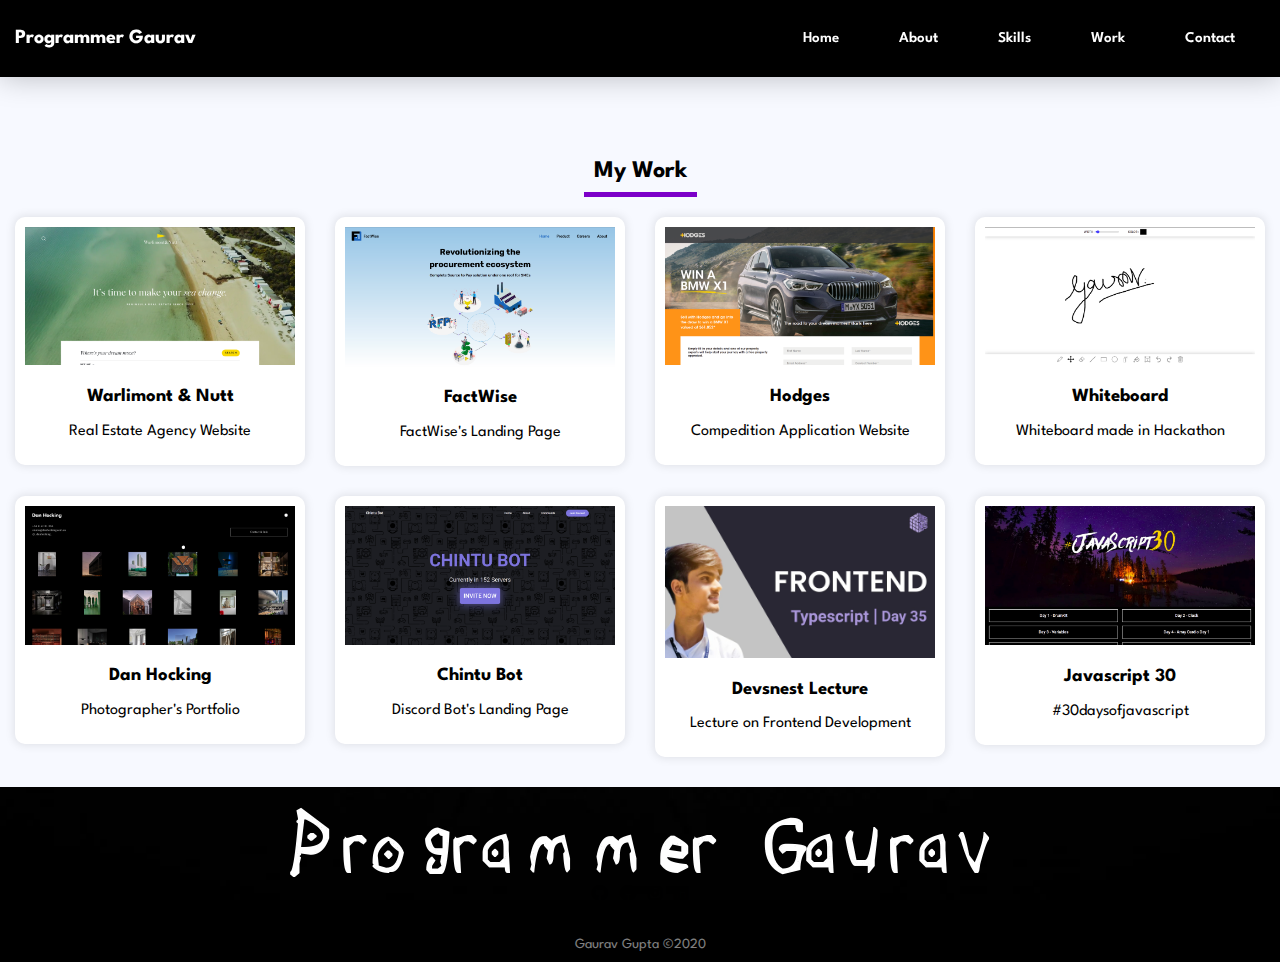
<file: projects/index.html>
<!DOCTYPE html>
<html>
	<head>
		<title>Programmer Gaurav | Gaurav Gupta | Contact | Web Developer</title>
		<meta name="viewport" content="width=device-width, initial-scale=1.0" />
		<link rel="icon" href="img/icon.png" />
		<link rel="stylesheet" href="https://use.fontawesome.com/releases/v5.8.1/css/all.css" />
		<link rel="stylesheet" href="../css/grid.min.css" />
		<link rel="stylesheet" href="../css/style.min.css" />
	</head>

	<body>
		<!-- Loader screen -->
		<div class="se-pre-con"></div>
		<!-- Loader Screen Ends -->
		<!-- Navbar Starts  -->
		<nav class="navbar">
			<div class="container">
				<a href="/#home" class="navbar-brand">
					<h1>Programmer Gaurav</h1>
				</a>
				<div class="toggle">
					<i class="fas fa-bars"></i>
				</div>
				<div class="navbar-nav">
					<a href="/#home" class="nav-item">Home</a>
					<a href="/#about" class="nav-item">About</a>
					<a href="/#skills" class="nav-item">Skills</a>
					<a href="/#work" class="nav-item">Work</a>
					<a href="/#contact" class="nav-item">Contact</a>
				</div>
			</div>
		</nav>
		<!-- Navbar Ends  -->
		<!-- projects Starts -->
		<section>
			<div class="container-fluid projects">
				<div class="row">
					<div class="col-12">
						<h2>My Work</h2>
					</div>
					<a href="https://www.wnre.com.au/" target="_blank" class="col-12 col-lg-3">
						<div class="project">
							<img src="./img/wnre.png" alt="" />
							<h3>Warlimont & Nutt</h3>
							<p>Real Estate Agency Website</p>
						</div>
					</a>
					<a href="https://factwise.io/" target="_blank" class="col-12 col-lg-3">
						<div class="project">
							<img src="./img/fw.png" alt="" />
							<h3>FactWise</h3>
							<p>FactWise's Landing Page</p>
						</div>
					</a>
					<a href="https://bmwcompetition.hodges.com.au/" target="_blank" class="col-12 col-lg-3">
						<div class="project">
							<img src="./img/hodges.png" alt="" />
							<h3>Hodges</h3>
							<p>Compedition Application Website</p>
						</div>
					</a>
					<a href="https://whiteboard-focussed.netlify.app/" target="_blank" class="col-12 col-lg-3">
						<div class="project">
							<img src="./img/wb.png" alt="" />
							<h3>Whiteboard</h3>
							<p>Whiteboard made in Hackathon</p>
						</div>
					</a>
					<a href="https://www.danhocking.com.au/indexpage" target="_blank" class="col-12 col-lg-3">
						<div class="project">
							<img src="./img/dan.png" alt="" />
							<h3>Dan Hocking</h3>
							<p>Photographer's Portfolio</p>
						</div>
					</a>
					<a href="https://chintubot.netlify.app/" target="_blank" class="col-12 col-lg-3">
						<div class="project">
							<img src="./img/cb.png" alt="" />
							<h3>Chintu Bot</h3>
							<p>Discord Bot's Landing Page</p>
						</div>
					</a>
					<a href="https://www.youtube.com/watch?v=j1xsalZjYQw" target="_blank" class="col-12 col-lg-3">
						<div class="project">
							<img src="./img/devsnest.png" alt="" />
							<h3>Devsnest Lecture</h3>
							<p>Lecture on Frontend Development</p>
						</div>
					</a>
					<a href="https://programmergaurav.me/JavaScript30/" target="_blank" class="col-12 col-lg-3">
						<div class="project">
							<img src="./img/js30.png" alt="" />
							<h3>Javascript 30</h3>
							<p>#30daysofjavascript</p>
						</div>
					</a>
				</div>
			</div>
		</section>
		<!-- projects Ends -->
		<!-- Footer Starts  -->
		<section>
			<div class="container-fluid footer">
				<div class="row">
					<div class="col-12">
						<img alt="programmergaurav" src="../img/namewhite.webp" />
					</div>
					<div class="col-12">
						<div class="soc">
							<a title="Github profile Link" target="_blank" href="https://github.com/programmergaurav">
								<i class="fab fa-github"></i>
							</a>
						</div>
						<div class="soc">
							<a
								title="Facebook profile link"
								target="_blank"
								href="https://www.facebook.com/profile.php?id=100026746380141"
							>
								<i class="fab fa-facebook"></i>
							</a>
						</div>
						<div class="soc">
							<a
								title="Instagram profile link"
								target="_blank"
								href="https://www.instagram.com/programmergaurav/"
							>
								<i class="fab fa-instagram"></i>
							</a>
						</div>
						<div class="soc">
							<a
								title="linkedin profile link"
								target="_blank"
								href="https://www.linkedin.com/in/programmergaurav/"
							>
								<i class="fab fa-linkedin"></i>
							</a>
						</div>
					</div>
				</div>
			</div>
			<div class="copyright">
				<span>Gaurav Gupta &copy;2020</span>
			</div>
		</section>
		<!-- Footer Ends  -->
		<script src="./projects.js"></script>
	</body>
</html>
</file>
<file: css/grid.min.css>
html{box-sizing:border-box;-ms-overflow-style:scrollbar}*,::after,::before{box-sizing:inherit}.container,.container-fluid,.container-lg,.container-md,.container-sm,.container-xl{width:100%;padding-right:15px;padding-left:15px;margin-right:auto;margin-left:auto}@media (min-width:576px){.container,.container-sm{max-width:540px}}@media (min-width:768px){.container,.container-md,.container-sm{max-width:720px}}@media (min-width:992px){.container,.container-lg,.container-md,.container-sm{max-width:960px}}@media (min-width:1200px){.container,.container-lg,.container-md,.container-sm,.container-xl{max-width:1340px}}.row{display:-ms-flexbox;display:flex;-ms-flex-wrap:wrap;flex-wrap:wrap;margin-right:-15px;margin-left:-15px}.no-gutters{margin-right:0;margin-left:0}.no-gutters>.col,.no-gutters>[class*=col-]{padding-right:0;padding-left:0}.col,.col-1,.col-10,.col-11,.col-12,.col-2,.col-3,.col-4,.col-5,.col-6,.col-7,.col-8,.col-9,.col-auto,.col-lg,.col-lg-1,.col-lg-10,.col-lg-11,.col-lg-12,.col-lg-2,.col-lg-3,.col-lg-4,.col-lg-5,.col-lg-6,.col-lg-7,.col-lg-8,.col-lg-9,.col-lg-auto,.col-md,.col-md-1,.col-md-10,.col-md-11,.col-md-12,.col-md-2,.col-md-3,.col-md-4,.col-md-5,.col-md-6,.col-md-7,.col-md-8,.col-md-9,.col-md-auto,.col-sm,.col-sm-1,.col-sm-10,.col-sm-11,.col-sm-12,.col-sm-2,.col-sm-3,.col-sm-4,.col-sm-5,.col-sm-6,.col-sm-7,.col-sm-8,.col-sm-9,.col-sm-auto,.col-xl,.col-xl-1,.col-xl-10,.col-xl-11,.col-xl-12,.col-xl-2,.col-xl-3,.col-xl-4,.col-xl-5,.col-xl-6,.col-xl-7,.col-xl-8,.col-xl-9,.col-xl-auto{position:relative;width:100%;padding-right:15px;padding-left:15px}.col{-ms-flex-preferred-size:0;flex-basis:0;-ms-flex-positive:1;flex-grow:1;max-width:100%}.col-auto{-ms-flex:0 0 auto;flex:0 0 auto;width:auto;max-width:100%}.col-1{-ms-flex:0 0 8.333333%;flex:0 0 8.333333%;max-width:8.333333%}.col-2{-ms-flex:0 0 16.666667%;flex:0 0 16.666667%;max-width:16.666667%}.col-3{-ms-flex:0 0 25%;flex:0 0 25%;max-width:25%}.col-4{-ms-flex:0 0 33.333333%;flex:0 0 33.333333%;max-width:33.333333%}.col-5{-ms-flex:0 0 41.666667%;flex:0 0 41.666667%;max-width:41.666667%}.col-6{-ms-flex:0 0 50%;flex:0 0 50%;max-width:50%}.col-7{-ms-flex:0 0 58.333333%;flex:0 0 58.333333%;max-width:58.333333%}.col-8{-ms-flex:0 0 66.666667%;flex:0 0 66.666667%;max-width:66.666667%}.col-9{-ms-flex:0 0 75%;flex:0 0 75%;max-width:75%}.col-10{-ms-flex:0 0 83.333333%;flex:0 0 83.333333%;max-width:83.333333%}.col-11{-ms-flex:0 0 91.666667%;flex:0 0 91.666667%;max-width:91.666667%}.col-12{-ms-flex:0 0 100%;flex:0 0 100%;max-width:100%}@media (min-width:576px){.col-sm{-ms-flex-preferred-size:0;flex-basis:0;-ms-flex-positive:1;flex-grow:1;max-width:100%}.col-sm-auto{-ms-flex:0 0 auto;flex:0 0 auto;width:auto;max-width:100%}.col-sm-1{-ms-flex:0 0 8.333333%;flex:0 0 8.333333%;max-width:8.333333%}.col-sm-2{-ms-flex:0 0 16.666667%;flex:0 0 16.666667%;max-width:16.666667%}.col-sm-3{-ms-flex:0 0 25%;flex:0 0 25%;max-width:25%}.col-sm-4{-ms-flex:0 0 33.333333%;flex:0 0 33.333333%;max-width:33.333333%}.col-sm-5{-ms-flex:0 0 41.666667%;flex:0 0 41.666667%;max-width:41.666667%}.col-sm-6{-ms-flex:0 0 50%;flex:0 0 50%;max-width:50%}.col-sm-7{-ms-flex:0 0 58.333333%;flex:0 0 58.333333%;max-width:58.333333%}.col-sm-8{-ms-flex:0 0 66.666667%;flex:0 0 66.666667%;max-width:66.666667%}.col-sm-9{-ms-flex:0 0 75%;flex:0 0 75%;max-width:75%}.col-sm-10{-ms-flex:0 0 83.333333%;flex:0 0 83.333333%;max-width:83.333333%}.col-sm-11{-ms-flex:0 0 91.666667%;flex:0 0 91.666667%;max-width:91.666667%}.col-sm-12{-ms-flex:0 0 100%;flex:0 0 100%;max-width:100%}}@media (min-width:768px){.col-md{-ms-flex-preferred-size:0;flex-basis:0;-ms-flex-positive:1;flex-grow:1;max-width:100%}.col-md-auto{-ms-flex:0 0 auto;flex:0 0 auto;width:auto;max-width:100%}.col-md-1{-ms-flex:0 0 8.333333%;flex:0 0 8.333333%;max-width:8.333333%}.col-md-2{-ms-flex:0 0 16.666667%;flex:0 0 16.666667%;max-width:16.666667%}.col-md-3{-ms-flex:0 0 25%;flex:0 0 25%;max-width:25%}.col-md-4{-ms-flex:0 0 33.333333%;flex:0 0 33.333333%;max-width:33.333333%}.col-md-5{-ms-flex:0 0 41.666667%;flex:0 0 41.666667%;max-width:41.666667%}.col-md-6{-ms-flex:0 0 50%;flex:0 0 50%;max-width:50%}.col-md-7{-ms-flex:0 0 58.333333%;flex:0 0 58.333333%;max-width:58.333333%}.col-md-8{-ms-flex:0 0 66.666667%;flex:0 0 66.666667%;max-width:66.666667%}.col-md-9{-ms-flex:0 0 75%;flex:0 0 75%;max-width:75%}.col-md-10{-ms-flex:0 0 83.333333%;flex:0 0 83.333333%;max-width:83.333333%}.col-md-11{-ms-flex:0 0 91.666667%;flex:0 0 91.666667%;max-width:91.666667%}.col-md-12{-ms-flex:0 0 100%;flex:0 0 100%;max-width:100%}}@media (min-width:992px){.col-lg{-ms-flex-preferred-size:0;flex-basis:0;-ms-flex-positive:1;flex-grow:1;max-width:100%}.col-lg-auto{-ms-flex:0 0 auto;flex:0 0 auto;width:auto;max-width:100%}.col-lg-1{-ms-flex:0 0 8.333333%;flex:0 0 8.333333%;max-width:8.333333%}.col-lg-2{-ms-flex:0 0 16.666667%;flex:0 0 16.666667%;max-width:16.666667%}.col-lg-3{-ms-flex:0 0 25%;flex:0 0 25%;max-width:25%}.col-lg-4{-ms-flex:0 0 33.333333%;flex:0 0 33.333333%;max-width:33.333333%}.col-lg-5{-ms-flex:0 0 41.666667%;flex:0 0 41.666667%;max-width:41.666667%}.col-lg-6{-ms-flex:0 0 50%;flex:0 0 50%;max-width:50%}.col-lg-7{-ms-flex:0 0 58.333333%;flex:0 0 58.333333%;max-width:58.333333%}.col-lg-8{-ms-flex:0 0 66.666667%;flex:0 0 66.666667%;max-width:66.666667%}.col-lg-9{-ms-flex:0 0 75%;flex:0 0 75%;max-width:75%}.col-lg-10{-ms-flex:0 0 83.333333%;flex:0 0 83.333333%;max-width:83.333333%}.col-lg-11{-ms-flex:0 0 91.666667%;flex:0 0 91.666667%;max-width:91.666667%}.col-lg-12{-ms-flex:0 0 100%;flex:0 0 100%;max-width:100%}}@media (min-width:1200px){.col-xl{-ms-flex-preferred-size:0;flex-basis:0;-ms-flex-positive:1;flex-grow:1;max-width:100%}.col-xl-auto{-ms-flex:0 0 auto;flex:0 0 auto;width:auto;max-width:100%}.col-xl-1{-ms-flex:0 0 8.333333%;flex:0 0 8.333333%;max-width:8.333333%}.col-xl-2{-ms-flex:0 0 16.666667%;flex:0 0 16.666667%;max-width:16.666667%}.col-xl-3{-ms-flex:0 0 25%;flex:0 0 25%;max-width:25%}.col-xl-4{-ms-flex:0 0 33.333333%;flex:0 0 33.333333%;max-width:33.333333%}.col-xl-5{-ms-flex:0 0 41.666667%;flex:0 0 41.666667%;max-width:41.666667%}.col-xl-6{-ms-flex:0 0 50%;flex:0 0 50%;max-width:50%}.col-xl-7{-ms-flex:0 0 58.333333%;flex:0 0 58.333333%;max-width:58.333333%}.col-xl-8{-ms-flex:0 0 66.666667%;flex:0 0 66.666667%;max-width:66.666667%}.col-xl-9{-ms-flex:0 0 75%;flex:0 0 75%;max-width:75%}.col-xl-10{-ms-flex:0 0 83.333333%;flex:0 0 83.333333%;max-width:83.333333%}.col-xl-11{-ms-flex:0 0 91.666667%;flex:0 0 91.666667%;max-width:91.666667%}.col-xl-12{-ms-flex:0 0 100%;flex:0 0 100%;max-width:100%}}
</file>
<file: css/style.min.css>
@import"https://fonts.googleapis.com/css2?family=Montserrat:wght@400;500;600;700&display=swap";@import"https://fonts.googleapis.com/css2?family=Spartan:wght@400;500;600;700&display=swap";body{padding:0;margin:0;font-family:"Spartan",sans-serif;font-display:swap}a{color:inherit;text-decoration:none}::-webkit-scrollbar{width:6px}::-webkit-scrollbar-track{background:#fff}::-webkit-scrollbar-thumb{background:#7c00c9}::-webkit-scrollbar-thumb:hover{background:#480274}.bg{background-color:#f7f9ff}.navbar{color:#fff;height:77px;line-height:77px;font-weight:600;box-shadow:0px 0px 30px .1px rgba(0,0,0,.25);transition-duration:.5s;background-color:#000;position:fixed;width:100%;z-index:1}.navbar .navbar-brand{float:left;font-size:20px}.navbar h1{margin:0;font-size:20px}.toggle{float:right;display:none;font-size:25px;cursor:pointer}.toggle img{width:22px}.navbar-nav{height:inherit;display:flex;float:right;font-size:15px;transition:all .1s ease-out}.navbar-nav .nav-item{padding:0px 30px;height:auto}.navbar-nav .nav-item:hover{color:#a8a8a8}.parallax{background-color:#fff;background-image:url(../img/home/page1.webp);background-attachment:fixed;height:100vh;background-position:center;background-repeat:no-repeat;background-size:cover}.home{padding-top:150px;color:#fff;text-align:center;font-family:"Montserrat",sans-serif}.home .typing{font-size:50px;font-weight:600}.home .subtitle{font-weight:600}.home .subtitle a{color:#7c00c9}.home .subtitle a:hover{text-decoration:underline}.home .siema img{width:50%}.about{margin-top:100px;text-align:center}.about h2{padding:10px;border-bottom:5px solid #7c00c9;display:inline-block}.about .about-card{padding:20px;margin:10%;transition-duration:.5s;border-radius:20px;background:#fff;box-shadow:20px 20px 60px #d9d9d9,-20px -20px 60px #fff}.about .about-card .iconify{font-size:100px;color:#7c00c9}.about .about-card p{font-weight:900;text-transform:uppercase}.about .about-card:hover{box-shadow:none;transform:scale(1.1)}.skills{margin-top:100px;text-align:center}.skills h2{padding:10px;border-bottom:5px solid #7c00c9;display:inline-block}.skills .skill img{height:100px;padding-right:20px;padding-left:20px}.skills .skill p{margin:0;color:#666;font-size:50px}.work{margin-top:100px;text-align:center}.work h2{padding:10px;border-bottom:5px solid #7c00c9;display:inline-block}.work .project{position:relative;box-shadow:0px 0px 30px .1px rgba(0,0,0,.25);text-align:center;color:#fff}.work .project img{width:100%;background-color:#000;transition:.5s ease}.work .project .overlay{position:absolute;top:0;bottom:0;left:0;right:0;height:100%;width:100%;opacity:0;transition:.5s ease;background-color:rgba(0,0,0,0)}.work .project .text{color:#fff;background-color:#7c00c9;padding:15px 30px;border-radius:25px;font-size:20px;position:absolute;top:50%;left:50%;transform:translate(-50%, -50%);text-align:center}.work .project .text:hover{background-color:#6900aa}.work .title{color:#000;padding:5px 0px}.work .project:hover .overlay{opacity:1}.work .project:hover img{filter:blur(1px)}.activities{margin-top:100px;text-align:center}.activities codersrank-activity{--svg-width: 80%;--bg-color-0: #ebedf0;--bg-color-1: #80f7a5;--bg-color-2: #00d55e;--bg-color-3: #00b049;--bg-color-4: #007836;--border-color-0: rgb(27, 31, 35, 0.06);--border-color-1: rgb(27, 31, 35, 0.06);--border-color-2: rgb(27, 31, 35, 0.06);--border-color-3: rgb(27, 31, 35, 0.06);--border-color-4: rgb(27, 31, 35, 0.06)}.experience{margin-top:100px;text-align:center}.experience h2{padding:10px;border-bottom:5px solid #7c00c9;display:inline-block}.experience h3{margin-bottom:0px}.experience .title{text-align:right}.experience .title p{font-size:.8rem}.experience .company{text-align:left;padding-right:200px}.experience .company .box{border-left:1px solid gray}.experience .company h3{padding-left:30px}.experience .company ul{font-size:.9rem;margin-left:20px}.experience .company ul li{padding:5px 0px}.contact{margin-top:100px;padding-bottom:100px;text-align:center}.contact h2{padding:10px;border-bottom:5px solid #7c00c9;display:inline-block}.contact .col-12{margin-left:auto;margin-right:auto}.contact .form{padding:60px;text-align:left;background:#fff;box-shadow:20px 20px 60px #d9d9d9,-20px -20px 60px #fff;transition-duration:.5s}.contact .form h2{font-size:24px}.contact .form .textarea{margin:30px 0px}.contact .form .textarea label{font-weight:600;color:#45464d}.contact .form .textarea input,.contact .form .textarea textarea{width:100%;font-size:15px;padding:10px;outline:none;border:1px solid #cdcaed;color:#45464d}.contact .form .textarea textarea{height:150px}.contact .form .textarea input:focus,.contact .form .textarea textarea:focus{border:1px solid #7c00c9;background-color:rgba(124,0,201,.0745098039)}.contact .form button{border-width:0;outline:none;border-radius:2px;padding:12px 24px;background-color:#7c00c9;color:#fff;font-size:inherit;font-weight:600;box-shadow:0 1px 3px rgba(0,0,0,.12),0 1px 2px rgba(0,0,0,.24);transition:all .3s cubic-bezier(0.25, 0.8, 0.25, 1)}.contact .form button:hover{opacity:.9}.contact .form:hover{box-shadow:none}.footer{background-color:#000;background-image:url(../img/home/page1.webp);background-attachment:fixed;background-position:center;background-repeat:no-repeat;background-size:cover;text-align:center;padding:20px}.footer-title{width:25%;padding:10px 0px}.footer i:hover{opacity:.7}.footer .soc{display:inline-block;margin:4px}.footer .soc img{width:62px;padding:20px;font-size:25px;text-align:center;text-decoration:none;border-radius:5px}.footer .soc .github{background:#212529}.footer .soc .facebook{background:#3b5998}.footer .soc .twitter{background:#55acee}.footer .soc .linkedin{background:#007bb5}.footer .soc .instagram{background:#9c2dbb}.copyright{text-align:center;background-color:#000;color:#fff;padding:10px}.copyright span{opacity:.5;font-size:14px}.projects{padding-top:130px;background-color:#f7f9ff;text-align:center}.projects h2{padding:10px;border-bottom:5px solid #7c00c9;display:inline-block}.projects .project{padding:10px;background-color:#fff;color:#000;border-radius:10px;cursor:pointer;box-shadow:0px 0px 10px .1px rgba(0,0,0,.1);margin-bottom:30px;transition:all .1s ease}.projects .project img{width:100%}.projects .project:hover{transform:scale(1.05)}@media(max-width: 992px){.navbar .navbar-nav{flex-direction:column;margin:0;position:absolute;top:77px;left:-100%;width:100%;text-align:center;background-color:#fff;color:#000}.navbar .toggle{display:block}.navbar .show{left:0%}.navbar .navBar{top:64px}.home{padding-top:calc((100vh - 285px)/2)}.home .typing{font-size:20px}.home .siema img{width:100%}.about .about-card{margin-left:0px;margin-right:0px}.about .about-card .iconify{font-size:50px}.about .about-card p{font-size:12px}.work .col-12{margin-bottom:30px}.activities codersrank-activity{--svg-width: 100%}.experience .title{text-align:left}.experience .title p{font-size:.8rem}.experience .company{padding-right:0px}.experience .company .box{margin-left:10px;overflow:none}.experience .company h3{padding-left:10px}.experience .company ul{font-size:.9rem;margin-left:0px}.experience .company ul li{padding:5px 0px}.contact img{width:100%;height:auto;margin-bottom:10px}.footer-title{width:80%}.footer .soc img{width:40px;padding:12px}.projects{padding-top:100px;padding-bottom:0px}}.animated{animation-duration:1s;animation-duration:1s;animation-fill-mode:both}@keyframes backInLeft{0%{transform:translateX(-2000px) scale(0.7);opacity:.7}80%{transform:translateX(0) scale(0.7);opacity:.7}to{transform:scale(1);opacity:1}}.backInLeft{animation-name:backInLeft}@keyframes fadeInUp{0%{opacity:0;transform:translate3d(0, 100%, 0)}to{opacity:1;transform:translateZ(0)}}.fadeInUp{animation-name:fadeInUp}/*# sourceMappingURL=style.min.css.map */
</file>
